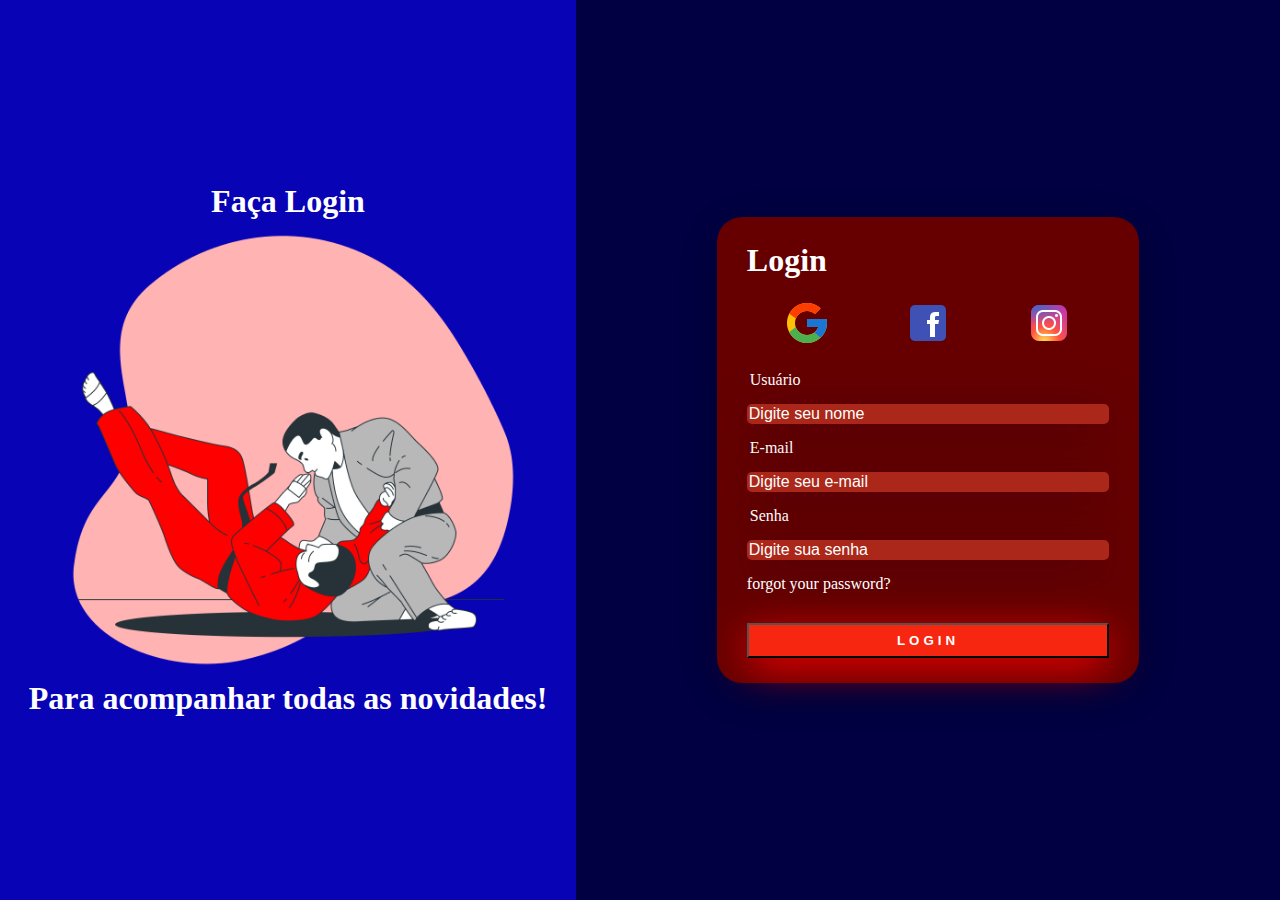
<file: index.html>
<!DOCTYPE html>
<html>

<head>
  <meta name="viewport" content="width=device-width, initial-scale=1.0">
  <meta charset="utf-8">
  <meta name="viewport" content="width=device-width">
  <title>Login</title>
  <link href="./site/style.css" rel="stylesheet" type="text/css" />
  <link rel="stylesheet" href="https://cdnjs.cloudflare.com/ajax/libs/font-awesome/6.4.2/css/all.min.css" integrity="sha512-z3gLpd7yknf1YoNbCzqRKc4qyor8gaKU1qmn+CShxbuBusANI9QpRohGBreCFkKxLhei6S9CQXFEbbKuqLg0DA==" crossorigin="anonymous" referrerpolicy="no-referrer" />
</head>

<body>
  <main id="conteiner">
    <div class="columns" id="col1">
      <h1>Faça Login<br></h1>
      <img src="./img/jj.png" alt="jiu-jitsu" id="jj">
      <h1>Para acompanhar todas as novidades! </h1>
    </div>
    <div class="columns" id="col2">
      <div class="login-main">
        <h1>Login</h1>
        <div class="icons" id="ics">
          <a href="">
            <img src="./img/google-icon.png" alt="google-icon">
          </a>
          <a href="">
            <img src="./img/facebook-icon.png" alt="facebook-icon">
          </a>
          <a href="">
            <img src="./img/instagram-icon.png" alt="instagram-icon">
          </a>
        </div>
        <!--Entrada de dados -->
        <div class="inputs">
          <label for="name">
            <i class="fa-solid fa-user">
</i>Usuário </label>
          <input type="text" name="name" placeholder="Digite seu nome" id="name">
          
          <label for="email"><i class="fa-solid fa-envelope"></i>E-mail </label>
          <input type="email" name="email" placeholder="Digite seu e-mail" id="email">
          
          <label for="password"><i class="fa-solid fa-lock"></i>Senha </label>
          <input type="password" name="password" placeholder="Digite sua senha" id="password">

          <a href="#" id="fp">forgot your password?</a>
        <div>
        <!-- Botão -->
        <a href="inicio.html" target="_blank"><button>
          Login
        </button></a>
        </div>
        </div>
      </div>
    </div>
  </main>
</body>
</html>
</file>
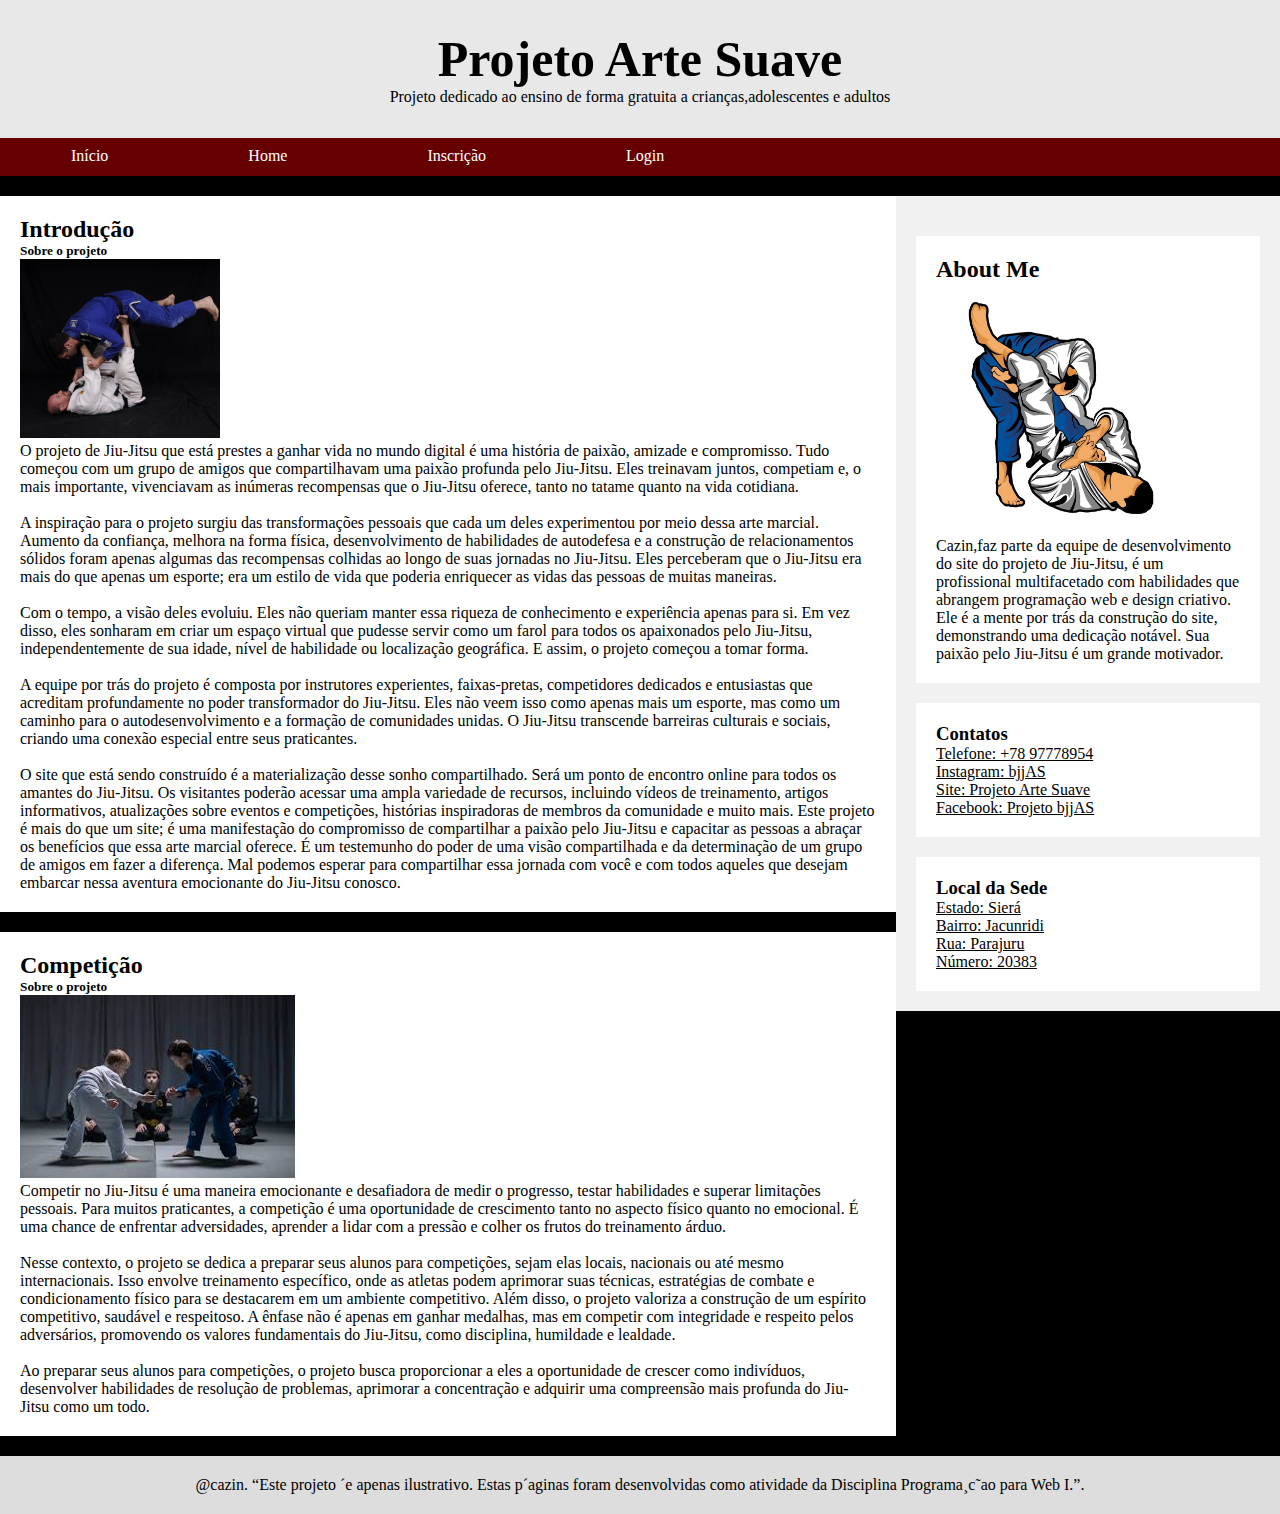
<file: home.html>
<!DOCTYPE html>
<html>

<head>
  <meta name="viewport" content="width=device-width, initial-scale=1.0">
  <meta charset="utf-8">
  <meta name="viewport" content="width=device-width">
  <title>Projeto bjj</title>
  <link href="./site/home.css" rel="stylesheet" type="text/css" />
  <link rel="stylesheet" href="https://cdnjs.cloudflare.com/ajax/libs/font-awesome/6.4.2/css/all.min.css" integrity="sha512-z3gLpd7yknf1YoNbCzqRKc4qyor8gaKU1qmn+CShxbuBusANI9QpRohGBreCFkKxLhei6S9CQXFEbbKuqLg0DA==" crossorigin="anonymous" referrerpolicy="no-referrer" />
</head>
<body>
  <div class="conteiner">
    <header>
      <h1>Projeto Arte Suave</h1>
      <p>Projeto dedicado ao ensino de forma gratuita a crianças,adolescentes e adultos</p>
    </header>
    <nav>
      <ul>
        <li><a href="#">Início</a></li>
        <li><a href="#">Home</a></li>
        <li><a href="./inscricao.html">Inscrição</a></li>
        <li><a href="#" id="login">Login</a></li>
      </ul>
    </nav>
    <main>
      <div class="coluna-esquerda">
        <div class="post">
          <h2>Introdução</h2>
          <h5>Sobre o projeto</h5>
          <img src="./img/bjjAdulto.jpg" alt="adulto-lutando-jiu-jitsu" id="bjjA">
          <p> O projeto de Jiu-Jitsu que está prestes a ganhar vida no mundo digital é uma história de paixão, amizade e compromisso. Tudo começou com um grupo de amigos que compartilhavam uma paixão profunda pelo Jiu-Jitsu. Eles treinavam juntos, competiam e, o mais importante, vivenciavam as inúmeras recompensas que o Jiu-Jitsu oferece, tanto no tatame quanto na vida cotidiana. <br><br>

A inspiração para o projeto surgiu das transformações pessoais que cada um deles experimentou por meio dessa arte marcial. Aumento da confiança, melhora na forma física, desenvolvimento de habilidades de autodefesa e a construção de relacionamentos sólidos foram apenas algumas das recompensas colhidas ao longo de suas jornadas no Jiu-Jitsu. Eles perceberam que o Jiu-Jitsu era mais do que apenas um esporte; era um estilo de vida que poderia enriquecer as vidas das pessoas de muitas maneiras.<br><br>

Com o tempo, a visão deles evoluiu. Eles não queriam manter essa riqueza de conhecimento e experiência apenas para si. Em vez disso, eles sonharam em criar um espaço virtual que pudesse servir como um farol para todos os apaixonados pelo Jiu-Jitsu, independentemente de sua idade, nível de habilidade ou localização geográfica. E assim, o projeto começou a tomar forma.<br><br>

A equipe por trás do projeto é composta por instrutores experientes, faixas-pretas, competidores dedicados e entusiastas que acreditam profundamente no poder transformador do Jiu-Jitsu. Eles não veem isso como apenas mais um esporte, mas como um caminho para o autodesenvolvimento e a formação de comunidades unidas. O Jiu-Jitsu transcende barreiras culturais e sociais, criando uma conexão especial entre seus praticantes.<br><br>

O site que está sendo construído é a materialização desse sonho compartilhado. Será um ponto de encontro online para todos os amantes do Jiu-Jitsu. Os visitantes poderão acessar uma ampla variedade de recursos, incluindo vídeos de treinamento, artigos informativos, atualizações sobre eventos e competições, histórias inspiradoras de membros da comunidade e muito mais.
Este projeto é mais do que um site; é uma manifestação do compromisso de compartilhar a paixão pelo Jiu-Jitsu e capacitar as pessoas a abraçar os benefícios que essa arte marcial oferece. É um testemunho do poder de uma visão compartilhada e da determinação de um grupo de amigos em fazer a diferença. Mal podemos esperar para compartilhar essa jornada com você e com todos aqueles que desejam embarcar nessa aventura emocionante do Jiu-Jitsu conosco. </p>
        </div>
        <div class="post">
          <h2>Competição</h2>
          <h5>Sobre o projeto</h5>
          <img src="./img/bjjcri.jpeg" alt="adulto-lutando-jiu-jitsu">
          <p> Competir no Jiu-Jitsu é uma maneira emocionante e desafiadora de medir o progresso, testar habilidades e superar limitações pessoais. Para muitos praticantes, a competição é uma oportunidade de crescimento tanto no aspecto físico quanto no emocional. É uma chance de enfrentar adversidades, aprender a lidar com a pressão e colher os frutos do treinamento árduo.<br><br>

Nesse contexto, o projeto se dedica a preparar seus alunos para competições, sejam elas locais, nacionais ou até mesmo internacionais. Isso envolve treinamento específico, onde as atletas podem aprimorar suas técnicas, estratégias de combate e condicionamento físico para se destacarem em um ambiente competitivo.

Além disso, o projeto valoriza a construção de um espírito competitivo, saudável e respeitoso. A ênfase não é apenas em ganhar medalhas, mas em competir com integridade e respeito pelos adversários, promovendo os valores fundamentais do Jiu-Jitsu, como disciplina, humildade e lealdade.<br><br>

Ao preparar seus alunos para competições, o projeto busca proporcionar a eles a oportunidade de crescer como indivíduos, desenvolver habilidades de resolução de problemas, aprimorar a concentração e adquirir uma compreensão mais profunda do Jiu-Jitsu como um todo. </p>
        </div>
      </div>
      <aside>
        <div class="post">
          <h2>About Me</h2>
          <img src="./img/logo1.jpg" alt="logo1" id="logo1">
          <p> Cazin,faz parte da equipe de desenvolvimento do site do projeto de Jiu-Jitsu, é um profissional multifacetado com habilidades que abrangem programação web e design criativo. Ele é a mente por trás da construção do site, demonstrando uma dedicação notável. Sua paixão pelo Jiu-Jitsu é um grande motivador.</p>
        </div>
        <div class="post1">
            <div class="post">
              <h3>Contatos</h3>
              <span>Telefone: +78 97778954</span><br>
          <span>Instagram: bjjAS</span><br>
          <span>Site: Projeto Arte Suave</span><br>
        <span>Facebook: Projeto bjjAS</span><br>
            </div>
          </div>
        <div class="post">
          <h3>Local da Sede</h3> 
          <span>Estado: Sierá</span><br>
          <span>Bairro: Jacunridi</span><br>
          <span>Rua: Parajuru</span><br>
        <span>Número: 20383</span><br>
        </div>
      </aside>
    </main>
  </div>
  <footer><p>@cazin. “Este projeto ´e apenas ilustrativo. Estas p´aginas foram desenvolvidas como atividade da
Disciplina Programa¸c˜ao para Web I.”. </p></footer>
</body>
</file>
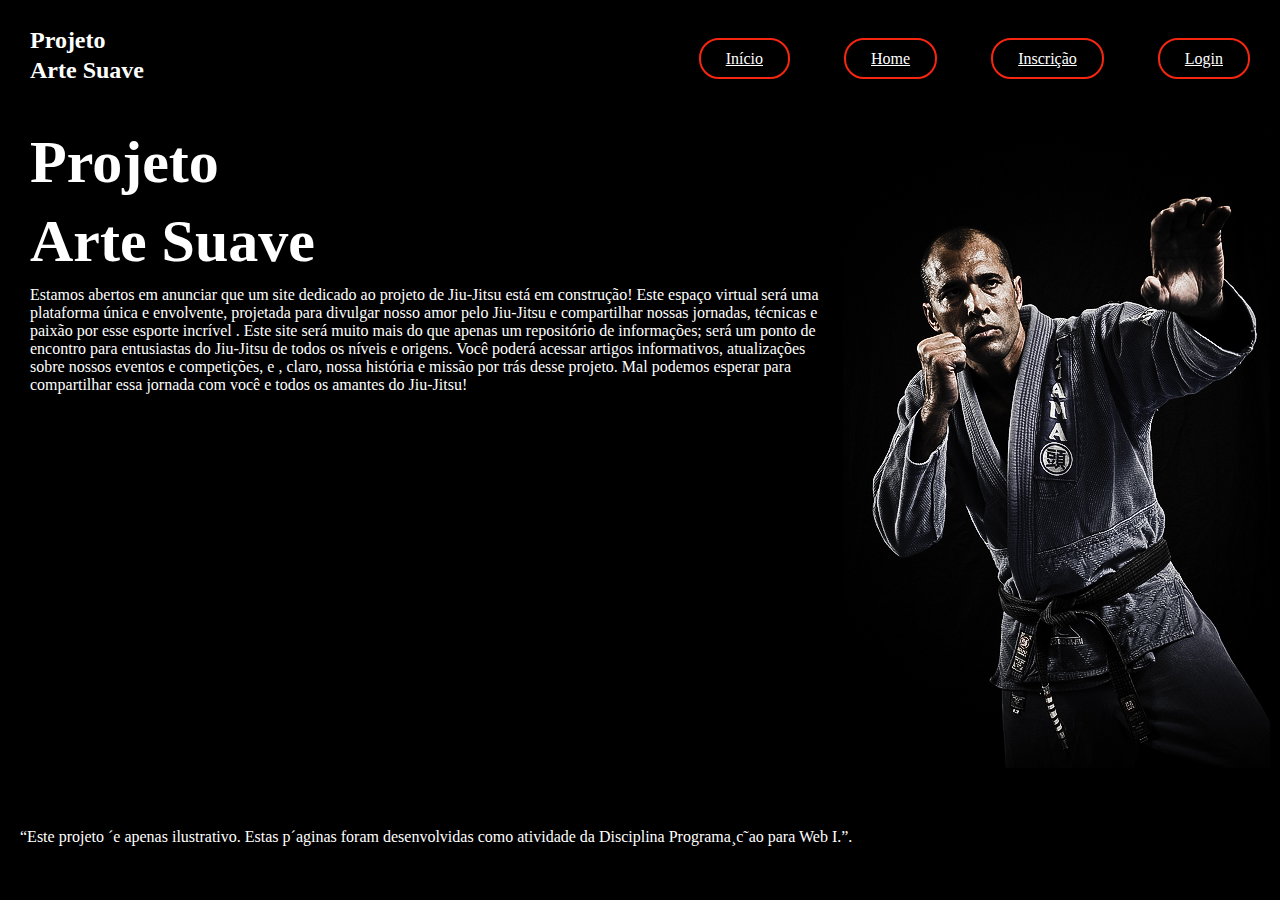
<file: inicio.html>
<!DOCTYPE html>
<html>

<head>
  <meta name="viewport" content="width=device-width, initial-scale=1.0">
  <meta charset="utf-8">
  <meta name="viewport" content="width=device-width">
  <title>Projeto bjj</title>
  <link href="./site/inicio.css" rel="stylesheet" type="text/css" />
  <link rel="stylesheet" href="https://cdnjs.cloudflare.com/ajax/libs/font-awesome/6.4.2/css/all.min.css" integrity="sha512-z3gLpd7yknf1YoNbCzqRKc4qyor8gaKU1qmn+CShxbuBusANI9QpRohGBreCFkKxLhei6S9CQXFEbbKuqLg0DA==" crossorigin="anonymous" referrerpolicy="no-referrer" />
</head>
<body>
  <div class="conteiner">
    <header>
      <div id="title">
        <h2>Projeto</h2>
        <h2>Arte Suave</h2>
      </div>
        <ul>
          <li><a href="inicio.html" id="link">Início</a></li>
          <li><a href="home.html" id="link">Home</a></li>
          <li><a href="inscricao.html" id="link">Inscrição</a></li>
          <li><a href="index.html" id="link">Login</a></li>
        </ul>
    </header>
    <main>
      <aside>
        <h1>Projeto</h1>
        <h1>Arte Suave</h1>
        <p>Estamos abertos em anunciar que um site dedicado ao projeto de Jiu-Jitsu está em construção! Este espaço virtual será uma plataforma única e envolvente, projetada para divulgar nosso amor pelo Jiu-Jitsu e compartilhar nossas jornadas, técnicas e paixão por esse esporte incrível . Este site será muito mais do que apenas um repositório de informações; será um ponto de encontro para entusiastas do Jiu-Jitsu de todos os níveis e origens. Você poderá acessar artigos informativos, atualizações sobre nossos eventos e competições, e , claro, nossa história e missão por trás desse projeto. Mal podemos esperar para compartilhar essa jornada com você e todos os amantes do Jiu-Jitsu!</p>
      </aside>
      <article> 
        <img src="./img/hjj.jpg" alt="homem-bjj">
      </article>
    </main>
      <br><br>
      <footer>
      “Este projeto ´e apenas ilustrativo. Estas p´aginas foram desenvolvidas como atividade da
Disciplina Programa¸c˜ao para Web I.”. 
  </footer>
  </div>
</body>
</file>
<file: site/style.css>
* {
  margin: 0;
  box-sizing: border-box;
}
#conteiner {
  /*vh e vw diz respeito à porcentagem e 1vh - 10px */
  height: 100vh;
  width: 100vw;
  background: #000043;
  /*Faz as divs ficarem lado a lado*/
  display: flex;
  /*Centraliza o eixo y e x*/
  align-items: center;
  justify-content: center;
}
.columns {
  display: flex;
  align-items: center;
  justify-content: center;
}
/*uso id para trabalhar individualmente com cada coluna*/
#col1 {
  width: 45vw;
  height: 100vh;
  /*permite usar coluna mesmo usando display flex*/
  flex-direction: column;
  background-color: #0803b4;
}
#col2 {
  width: 55vw;
  height: 100vh;
}
.icons {
  display: flex; 
  justify-content: space-around;
}
.icons > img {
  width: 20px;
}
.icons > img:hover {
  transform-scale(1,2);
}
.login-main {
  background-color: #660000;
  width: 60%;
  display: flex;
  flex-direction: column;
  border-radius: 25px;
  justify-content: center;
  padding: 25px 30px;
  box-shadow: 0 10px 50px #00000046;
  gap: 20px;
}
.columns > h1 {
  color: white;
}
.login-main > h1 {
  color: white;
  font-weight: 800;
  margin: 0;
}
.inputs {
  display: flex;
  /*muda os eixos*/
  flex-direction: column;
  flex-items: flex-start;
  justify-content: center;
  color: white;
  gap: 15px;
}
.inputs > input {
  width: 100%;
  border: none;
  border-radius: 5px;
  outline: none;
  font-size: 12pt;
  background: #aa2719;
  color: white;
  box-shadow: 0 10px 50px #06093346;
}
.inputs > input::placeholder {
  color: white;
}
.inputs i {
  margin-right: 3px;
}
button {
  width: 100%;
  margin-top: 15px;
  padding: 8px 0px;
  text-transform: uppercase;
  font-weight: 800;
  cursor: pointer;
  letter-spacing: 4px;
  box-shadow: 0px 10px 40px -2px #ff0000;
  background: #f72611;
  color: white;
  text-decoration: none;
}
#jj {
  width: 80%;
}
#fp {
  color: white;
  text-decoration: none;
}
</file>
<file: site/home.css>
* {
  padding: 0;
  margin: 0;
  box-sizing: border-box;
}

body {
  background-color: #000000;
}
header {
  padding: 30px;
  text-align: center;
  background: #e8e8e8;
  color: black;
}

header h1 {
  font-size: 50px;
}
nav {
  height: 40px;
  background-color: #660000;
}
ul {
  list-style-type: none;
  border: 1px solid #e7e7e7;
  
}
li {
  float: left;
  margin-top: 10px;
}
a {
  text-decoration: none;
  color: white;
  padding: 10px 70px;
}
nav a:hover {
  background-color: black;
  color: white;
}
#bjjA {
  width: 200px;
}
#logo1 {
  width: 250px;
}
.coluna-esquerda {   
  float: left;
  width: 70%;
}
aside {
  margin-top: 20px;
  float: left;
  width: 30%;
  background-color: #f1f1f1;
  padding: 20px;
}
.post {
  background-color: white;
  padding: 20px;
  margin-top: 20px;
}
span {
  text-decoration: underline;
}
/* limpa os floats */
.conteiner::after {
  content: "";
  display: table;
  clear: both;
}
footer {
  padding: 20px;
  text-align: center;
  background: #ddd;
  margin-top: 20px;
}

@media screen and (max-width: 600px) {
  .coluna-esquerda, aside {   
    width: 100%;
    padding: 0;
  }
}
@media screen and (max-width: 600px) {
  nav a {
    padding: 10px 15px;
    
  }
}
</file>
<file: site/inicio.css>
* {
  padding: 5px;
  margin: 0;
  box-sizing: border-box;
  color: white;
  background-color: black;
}
.conteiner {
  height: 70vh;
  width: 100vw;
}
header {
  display: flex;
  flex-direction: row;
  justify-content: space-between;
}
h2 {
  font-weight: 200px;
}
h1 {
  font-size: 60px;
}
#title {
  line-height: 20px;
}
li {
  display: inline-block;
  margin: 20px;
}
a:hover {
  color: #f72611;
  transition: 0.5 all;
}
a {
  border: 2px solid  #f72611; 
  padding: 10px 25px;
  border-radius: 20px;
}
#link:hover {
  background-color: white;
  text-decoration: none;
  color: black;
}
main {
  display: flex;
  flex-direction: row;
  margin-top: 10px;
}
footer {
  height: auto;
  width: 100%;
  background-color: #000000;
}
@media screen and (max-width: 600px) {
  /* Estilos a serem aplicados quando a largura da tela for igual ou menor que 600px */
  ul{
    display: flex;
    flex-direction: inline; 
    align-items: center;
    margin-left: 200px;
  }
  img {
    margin-left: 200px;
  }
  footer {
    margin: 0;
    padding: 0;
    height: 30vh;
    width: 100%;
    background-color: #000000;
  }
}
</file>
